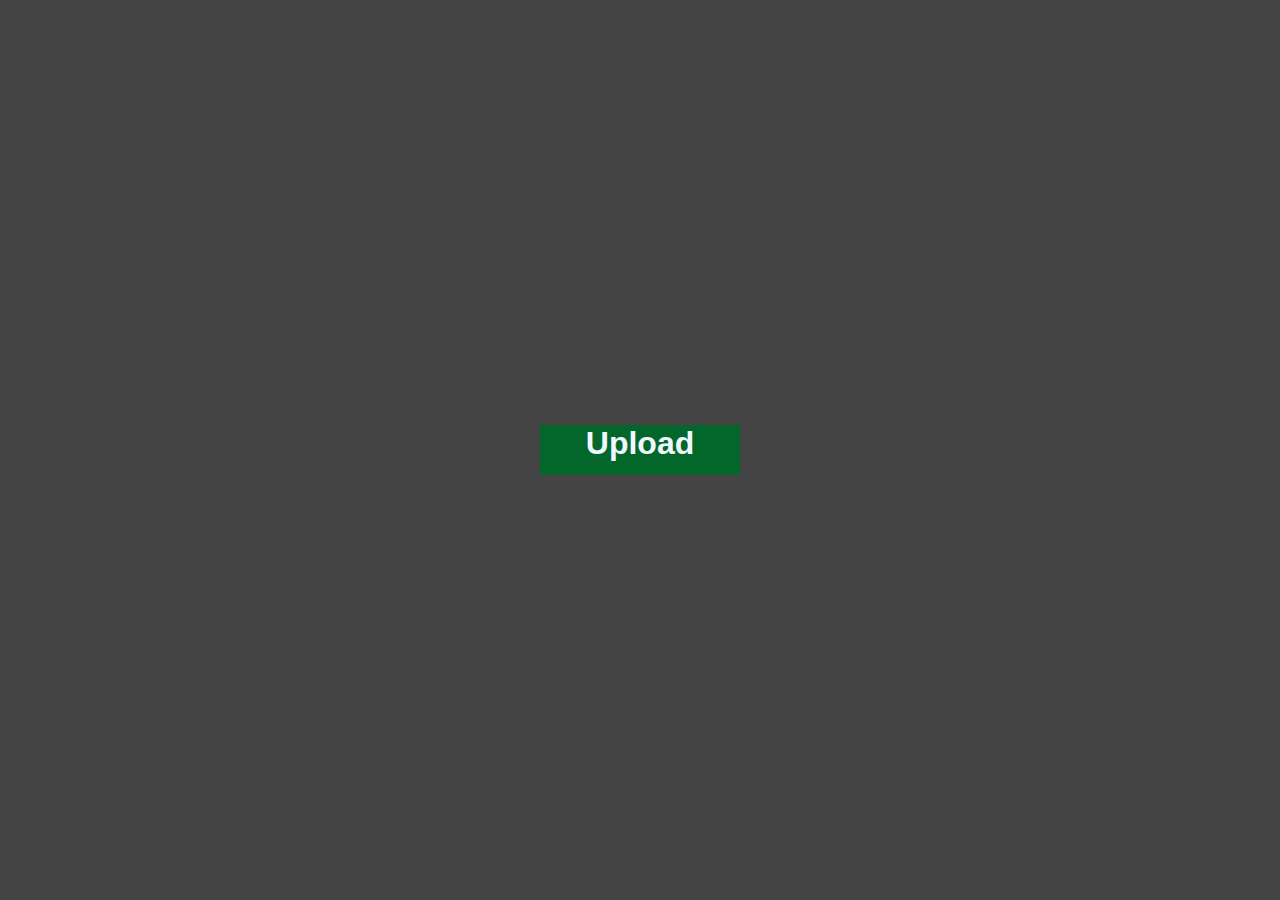
<file: project2.html>
<!DOCTYPE html>
<html lang="en">
  <head>
    <meta charset="UTF-8" />
    <meta name="viewport" content="width=device-width, initial-scale=1.0" />
    <title>Project 1</title>
    <style>
      * {
        margin: 0;
        padding: 0;
        box-sizing: border-box;
      }
      main {
        width: 100%;
        height: 100vh;
        background-color: #454444;
        display: flex;
        justify-content: center;
        align-items: center;
        font-size: 2rem;
        font-weight: bold;
        color: #000000;
      }
      #btn {
        display: flex;
        width: 200px;
        height: 50px;
        background-color: #03672b;
        text-align: center;
        justify-content: center;
        font-family: "Gill Sans", "Gill Sans MT", Calibri, "Trebuchet MS",
          sans-serif;
        color: aliceblue;
        overflow: hidden;
        white-space: nowrap;
        text-overflow: ellipsis;
      }
      
    </style>
  </head>
  <body>
    <main>
      <input type="file" id="inpt" hidden />
      <div id="btn">Upload</div>
    </main>
    <script>
      let inp = document.getElementById("inpt");
      let btn = document.getElementById("btn");


      btn.addEventListener("click", function (e) {
        inp.click();
        console.dir(inp);
      });
      inp.addEventListener("change", function (){
        btn.textContent = inp.files[0].name;
      });
    </script>
  </body>
</html>
</file>
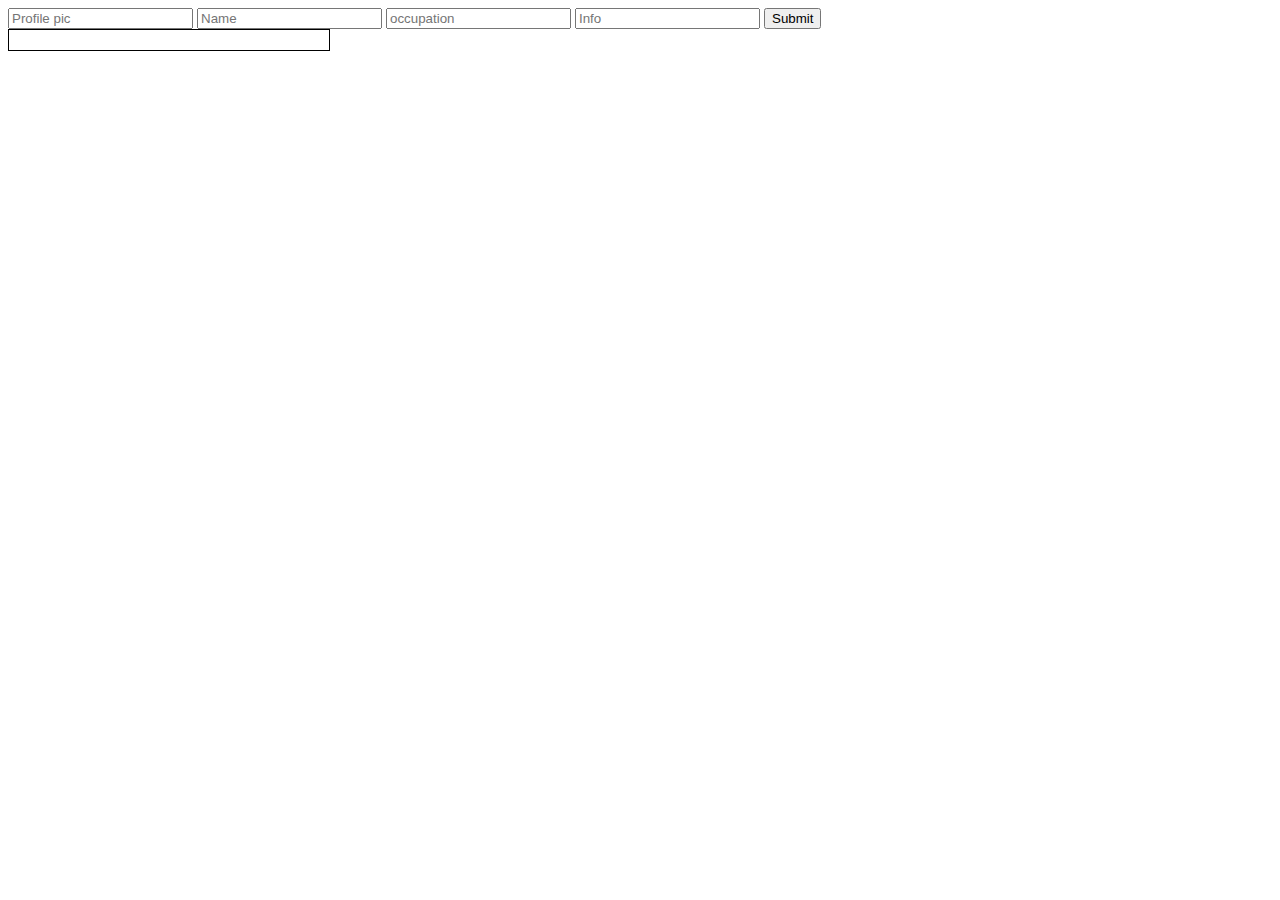
<file: project3.html>
<!DOCTYPE html>
<html lang="en">
<head>
    <meta charset="UTF-8">
    <meta name="viewport" content="width=device-width, initial-scale=1.0">
    <title>Card</title>
    <style>
       div>img{
        width: 100px;
        height: 100px;
        border-radius: 50%;
       }
       .card{
          border: 1px solid black;
          width: 300px;
          padding: 10px;
          text-align: center;
        }
    </style>
</head>
<body>
    <main>
     <form action="">
        <input type="text" placeholder="Profile pic">
        <input type="text" placeholder="Name">
        <input type="text" placeholder="occupation">
        <input type="text" placeholder="Info">
        <input type="submit" placeholder="submit">
     </form>
     <div class="card">
     </div>
   </main>
   <script>
    let form = document.querySelector('form');
    let card = document.querySelector('.card');
    let inputs = form.querySelectorAll('input[type="text"]');
    form.addEventListener('submit', function(e){
        e.preventDefault();
        let imgSrc = inputs[0].value;
        let name = inputs[1].value;
        let occupation = inputs[2].value;
        let info = inputs[3].value;

        let img = document.createElement("img");
        let h2 = document.createElement("h2");
        let h4 = document.createElement("h4");
        let p = document.createElement("p");

        img.src = imgSrc;
         h2.textContent = name;
         h4.textContent = occupation;
         p.textContent = info;

         card.appendChild(img);
         card.appendChild(h2);
         card.appendChild(h4);
         card.appendChild(p);

         form.reset();
    });

    
   </script>
</body>
</html>
</file>
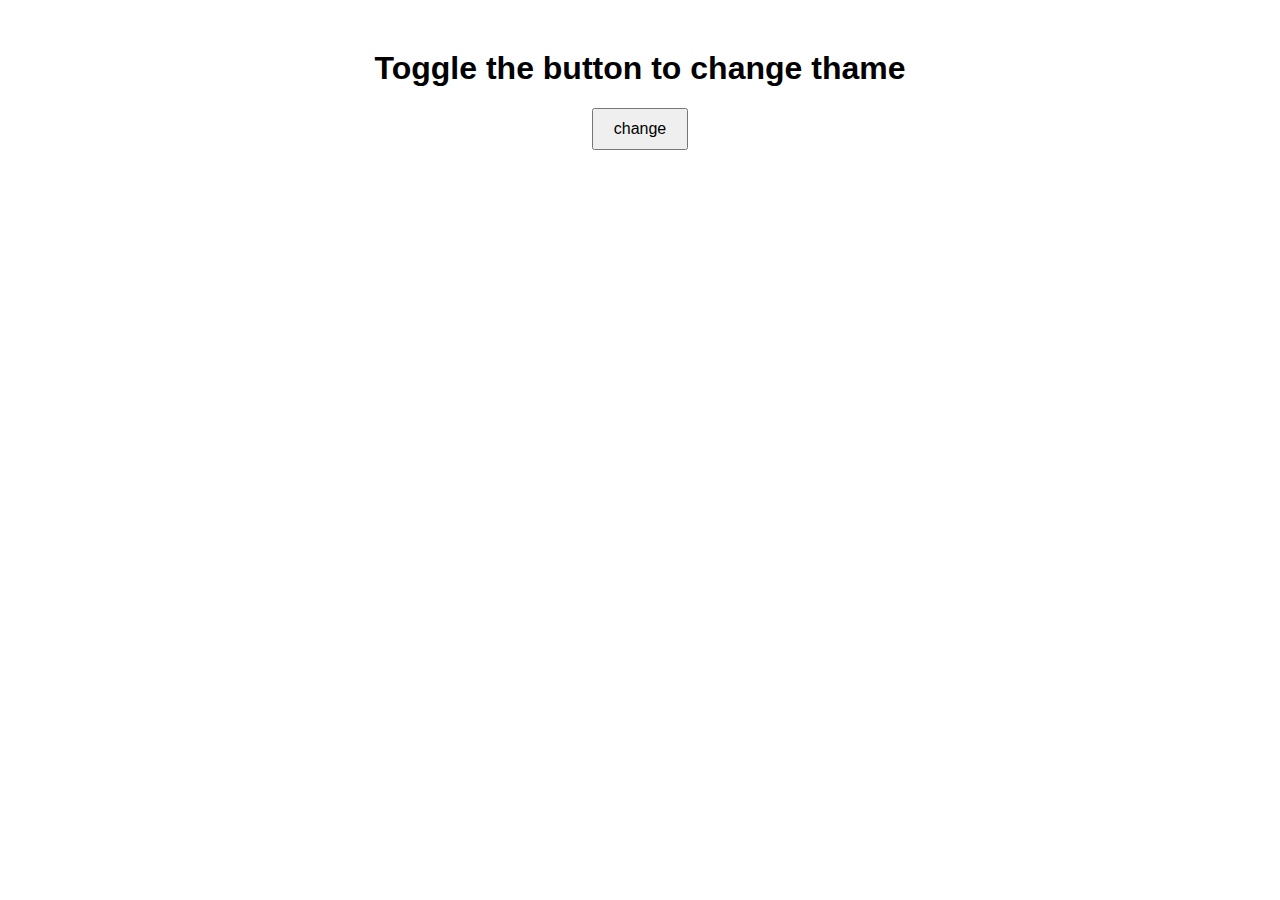
<file: thame.html>
<!DOCTYPE html>
<html lang="en">
<head>
    <meta charset="UTF-8">
    <meta name="viewport" content="width=device-width, initial-scale=1.0">
    <title>Dark theme</title>
    <style>
        body {
            font-family: Arial, sans-serif;
            transition: background-color 0.5s, color 0.5s;
            justify-content: center;
            text-align: center;
        }
        #container {
            text-align: center;
            margin-top: 50px;
        }
        #btn {
            padding: 10px 20px;
            font-size: 16px;
            cursor: pointer;
        }
        .dark-theme {
            background-color: #121212;
            color: #ffffff;
        }
    </style>
</head>
<body>
    <div id="container">
        <h1>Toggle the button to change thame</h1>
        <button id="btn">change</button>
    </div>
    <script>
        const btn = document.querySelector('#btn');
        const systemThame = window.matchMedia('(prefers-color-scheme: dark)').matches;
        if (systemThame) {
            document.body.classList.add('dark-theme');
        }
        btn.addEventListener('click', () => {
            document.body.classList.toggle('dark-theme');
        });
    </script>
</body>
</html>
</file>
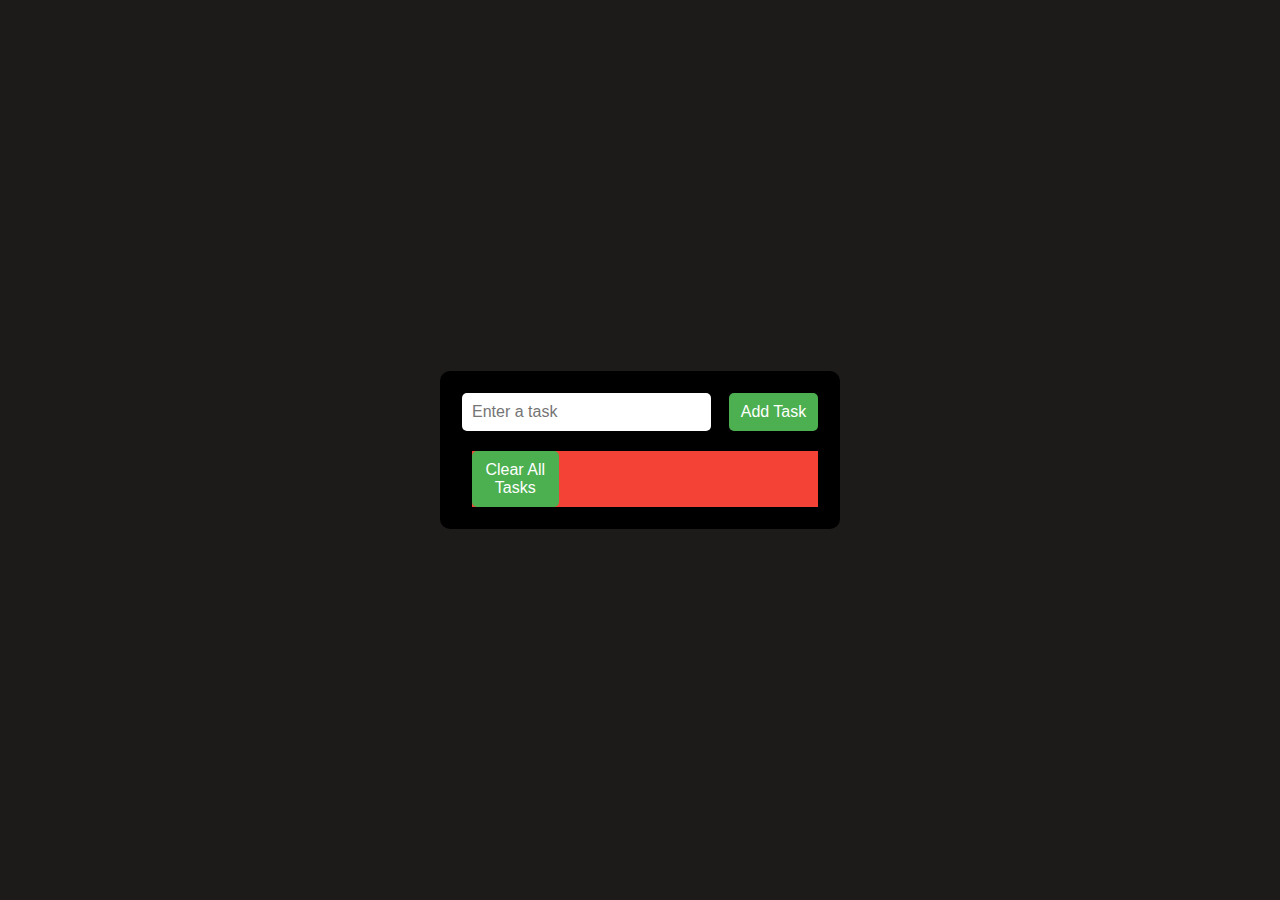
<file: todo.html>
<!DOCTYPE html>
<html lang="en">
<head>
    <meta charset="UTF-8">
    <meta name="viewport" content="width=device-width, initial-scale=1.0">
    <title>To Do</title>
    <style>
        *{
            box-sizing: border-box;
            margin: 0;
            padding: 0;
        }
        main{
            display: flex;
            justify-content: center;
            align-items: center;
            height: 100vh;
            background-color: #1d1a1a;
        }
        #main{
            width: 400px;
            margin: 50px auto;
            border: 2px solid black;
            padding: 20px;
            border-radius: 10px;
            background-color: black;
        }
        #input{
            display: flex;
            justify-content: space-between;
            margin-bottom: 20px;
        }
        input[type="text"]{
            width: 70%;
            padding: 10px;
            border: none;
            border-radius: 5px;
            font-size: 16px;
        }
        button{
            width: 25%;
            padding: 10px;
            border: none;
            border-radius: 5px;
            background-color: #4CAF50;
            color: white;
            font-size: 16px;
            cursor: pointer;
        }
        ol{
            list-style-type: decimal;
            padding-left: 20px;
        }
        li{
            background-color: #333;
            color: white;
            padding: 10px;
            margin-bottom: 10px;
            border-radius: 5px;
            font-family: Arial, Helvetica, sans-serif;
            font-size: 18px;
            text-transform: capitalize;
        }
        li-completed{
            text-decoration: line-through;
        }
        #removeBtn{
            margin-left: 10px;
            background-color: #f44336;
        }

    </style>
</head>
<body>
    <main>
        <div id="main">
         <div id="input">
            <input type="text" id="taskInput" placeholder="Enter a task">
            <button id="addTaskBtn">Add Task</button>
         </div>
         <div id="task">
            <div id="removeBtn">
                <button id="clearTasksBtn" onclick="document.getElementById('list').innerHTML = '';">Clear All Tasks</button>
            </div>
            <ol id="list">
                
            </ol>
         </div>
        </div>
    </main>
    <script>
        let addTaskBtn = document.getElementById('addTaskBtn');
        let taskInput = document.getElementById('taskInput');
        let list = document.getElementById('list');


        addTaskBtn.addEventListener('click', function(){
            let task = taskInput.value.trim();
            if(task !== ""){
                let li = document.createElement('li');
                li.textContent = task;
                list.appendChild(li);
                taskInput.value = "";
            }
        });
    </script>
</body>
</html>
</file>
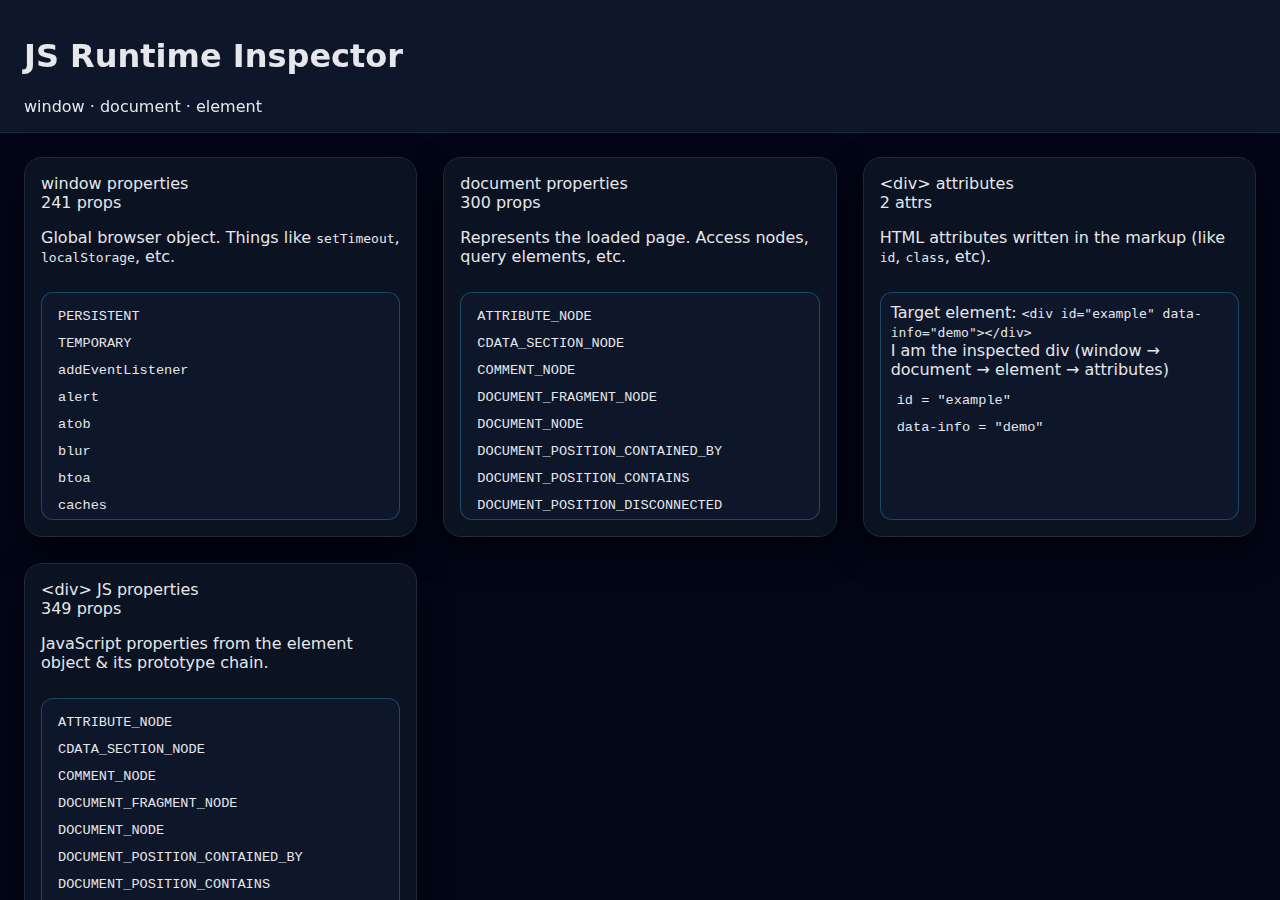
<file: projects/getAllProperty.html>
<!DOCTYPE html>
<html lang="en">
  <head>
    <meta charset="UTF-8" />
    <meta name="viewport" content="width=device-width, initial-scale=1.0" />
    <title>Inspect Window / Document / Element</title>
    <style>
      :root {
        --bg-color: #0f172a;
        --card-bg: #020617;
        --border-color: #1e293b;
        --text-color: #e5e7eb;
        --accent: #38bdf8;
        --accent-soft: rgba(56, 189, 248, 0.08);
        --muted: #9ca3af;
        --font-mono: ui-monospace, SFMono-Regular, Menlo, Monaco, Consolas,
          "Liberation Mono", "Courier New", monospace;
      }

      * {
        box-sizing: border-box;
      }

      body {
        margin: 0;
        padding: 0;
        font-family: system-ui, -apple-system, BlinkMacSystemFont, "Segoe UI",
          sans-serif;
        background: #020617;
        color: var(--text-color);
        height: 100vh;
        overflow: hidden;
      }

      .page {
        display: flex;
        flex-direction: column;
        height: 100%;
      }

      header {
        padding: 16px 24px;
        border-bottom: 1px solid var(--border-color);
        background: rgba(15, 23, 42, 0.95);
        backdrop-filter: blur(12px);
      }

      main {
        flex: 1;
        overflow-y: auto;
        padding: 24px;
        display: grid;
        grid-template-columns: repeat(auto-fit, minmax(380px, 1fr));
        gap: 26px;
      }

      /* 🔥 Increased card size & auto-resizing */
      .card {
        background: #0b1221;
        border-radius: 18px;
        border: 1px solid var(--border-color);
        box-shadow: 0px 12px 32px rgba(0, 0, 0, 0.7);
        padding: 16px;
        display: flex;
        flex-direction: column;

        /* Full height support */
        min-height: 380px;
        height: auto;
      }

      .card-body {
        flex: 1;
        margin-top: 10px;
        padding: 10px;
        border-radius: 12px;
        background: rgba(15, 23, 42, 0.92);
        border: 1px solid rgba(56, 189, 248, 0.3);

        overflow-y: auto;

        /* Larger readable area */
        max-height: calc(100vh - 260px);
      }

      ul.list {
        list-style: none;
        padding: 0;
        margin: 0;
        line-height: 1.4;
        font-family: var(--font-mono);
        font-size: 0.85rem;
      }

      ul.list li {
        padding: 4px 6px;
        border-radius: 4px;
        overflow: hidden;
        text-overflow: ellipsis;
      }

      /* Improve mobile layout */
      @media (max-width: 600px) {
        main {
          grid-template-columns: 1fr;
        }
      }
    </style>
  </head>
  <body>
    <div class="page">
      <header>
        <h1>
          <span></span>
          JS Runtime Inspector
        </h1>
        <div class="badge">window · document · element</div>
      </header>

      <main>
        <section class="card">
          <div class="card-header">
            <div class="card-title">
              <span class="card-title-dot"></span>
              window properties
            </div>
            <div class="count-pill" id="window-count">0 props</div>
          </div>
          <p class="helper-text">
            Global browser object. Things like <code>setTimeout</code>,
            <code>localStorage</code>, etc.
          </p>
          <div class="card-body">
            <ul id="window-list" class="list"></ul>
          </div>
        </section>

        <section class="card">
          <div class="card-header">
            <div class="card-title">
              <span class="card-title-dot"></span>
              document properties
            </div>
            <div class="count-pill" id="document-count">0 props</div>
          </div>
          <p class="helper-text">
            Represents the loaded page. Access nodes, query elements, etc.
          </p>
          <div class="card-body">
            <ul id="document-list" class="list"></ul>
          </div>
        </section>

        <section class="card">
          <div class="card-header">
            <div class="card-title">
              <span class="card-title-dot"></span>
              &lt;div&gt; attributes
            </div>
            <div class="count-pill" id="attr-count">0 attrs</div>
          </div>
          <p class="helper-text">
            HTML attributes written in the markup (like <code>id</code>,
            <code>class</code>, etc).
          </p>
          <div class="card-body">
            <div class="element-preview">
              Target element:
              <code>&lt;div id="example" data-info="demo"&gt;&lt;/div&gt;</code>
              <div class="element-box">
                <div id="example" data-info="demo">
                  I am the inspected div
                  <span>(window → document → element → attributes)</span>
                </div>
              </div>
            </div>
            <ul id="attr-list" class="list" style="margin-top: 8px"></ul>
          </div>
        </section>

        <section class="card">
          <div class="card-header">
            <div class="card-title">
              <span class="card-title-dot"></span>
              &lt;div&gt; JS properties
            </div>
            <div class="count-pill" id="elem-prop-count">0 props</div>
          </div>
          <p class="helper-text">
            JavaScript properties from the element object & its prototype chain.
          </p>
          <div class="card-body">
            <ul id="elem-prop-list" class="list"></ul>
          </div>
        </section>
      </main>
    </div>

    <script>
      // Utility: create list items in a <ul>
      function fillList(ulElement, items) {
        ulElement.innerHTML = "";
        const fragment = document.createDocumentFragment();
        items.forEach((item) => {
          const li = document.createElement("li");
          li.textContent = item;
          fragment.appendChild(li);
        });
        ulElement.appendChild(fragment);
      }

      // 1. Window properties
      console.log("Window Properties:");
      console.dir(window);

      const windowProperties = [];
      for (let prop in window) {
        windowProperties.push(prop);
      }
      windowProperties.sort();
      console.log(windowProperties);

      const windowList = document.getElementById("window-list");
      const windowCount = document.getElementById("window-count");
      fillList(windowList, windowProperties);
      windowCount.textContent = `${windowProperties.length} props`;

      // 2. Document properties
      console.log("Document Properties:");
      console.dir(document);

      const documentProperties = [];
      for (let prop in document) {
        documentProperties.push(prop);
      }
      documentProperties.sort();
      console.log(documentProperties);

      const documentList = document.getElementById("document-list");
      const documentCount = document.getElementById("document-count");
      fillList(documentList, documentProperties);
      documentCount.textContent = `${documentProperties.length} props`;

      // 3. Element attributes
      const element1 = document.querySelector("#example");

      if (element1) {
        console.log("HTML Attributes:");
        const attrList = [];
        for (let i = 0; i < element1.attributes.length; i++) {
          const attr = element1.attributes[i];
          attrList.push(`${attr.name} = "${attr.value}"`);
          console.log(`${attr.name}: ${attr.value}`);
        }

        const attrListEl = document.getElementById("attr-list");
        const attrCount = document.getElementById("attr-count");
        fillList(attrListEl, attrList);
        attrCount.textContent = `${attrList.length} attrs`;

        const idAttributeValue = element1.getAttribute("id");
        console.log(`ID attribute value: ${idAttributeValue}`);
      }

      // 4. Element JS properties (including prototype chain)
      const element2 = document.querySelector("#example");

      if (element2) {
        console.log("JavaScript Properties for element:");
        let elementProperties = [];
        let currentProto = element2;
        while (currentProto) {
          Object.getOwnPropertyNames(currentProto).forEach((prop) => {
            if (!elementProperties.includes(prop)) {
              elementProperties.push(prop);
            }
          });
          currentProto = Object.getPrototypeOf(currentProto);
        }
        elementProperties.sort();
        console.log(elementProperties);

        const elemPropListEl = document.getElementById("elem-prop-list");
        const elemPropCount = document.getElementById("elem-prop-count");
        fillList(elemPropListEl, elementProperties);
        elemPropCount.textContent = `${elementProperties.length} props`;
      }
    </script>
  </body>
</html>
</file>
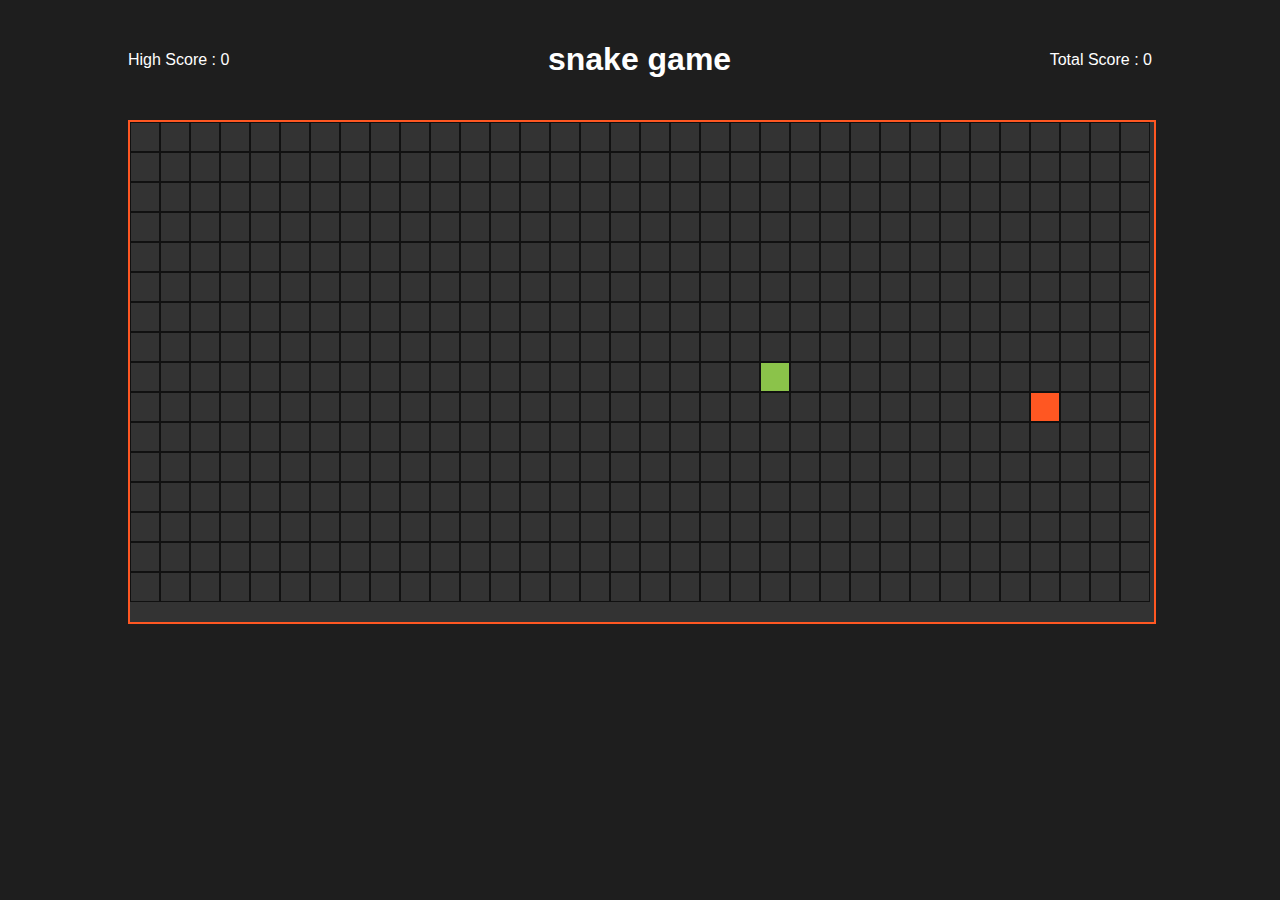
<file: projects/snack.html>
<!DOCTYPE html>
<html lang="en">
  <head>
    <meta charset="UTF-8" />
    <meta name="viewport" content="width=device-width, initial-scale=1.0" />
    <title>snake game</title>
    <style>
      :root {
        --bg-color: #1e1e1e;
        --text-color: #ffffff;
        --btn-color: #ff5722;
      }
      body {
        margin: 0;
        padding: 0;
        background-color: var(--bg-color);
        color: var(--text-color);
        font-family: Arial, sans-serif;
      }
      .container {
        width: 80%;
        margin: 0 auto;
        padding: 20px;
      }
      .top-header {
        display: flex;
        justify-content: space-between;
        align-items: center;
        margin-bottom: 20px;
      }
      .Board {
        width: 100%;
        height: 500px;
        background-color: #333;
        border: 2px solid var(--btn-color);
        display: grid;
      }

      .position {
        width: 30px;
        height: 30px;
        box-sizing: border-box;
        border: 1px solid #111;
      }

      .snake {
        background-color: #4caf50;
      }

      .snake-head {
        background-color: #8bc34a;
      }

      .food {
        background-color: var(--btn-color);
      }
    </style>
  </head>
  <body>
    <div class="container">
      <div class="top-header">
        <div class="highScore">High Score : 0</div>
        <h1>snake game</h1>
        <div class="totalScore">Total Score : 0</div>
      </div>
      <div class="Board"></div>
    </div>

    <script>
      const board = document.querySelector(".Board");
      const highScoreDisplay = document.querySelector(".highScore");
      const totalScoreDisplay = document.querySelector(".totalScore");

      let highScore = 0;
      let totalScore = 0;

      const cellSize = 30;

      let cols = 0;
      let rows = 0;
      let cells = []; // 2D array: cells[row][col]

      let snake = []; // array of {x, y}
      let direction = { x: 1, y: 0 }; // moving right initially
      let food = null;
      let gameInterval = null;
      const speed = 150; // ms per move

      function createGrid() {
        board.innerHTML = "";

        const boardWidth = board.clientWidth;
        const boardHeight = board.clientHeight;

        cols = Math.floor(boardWidth / cellSize);
        rows = Math.floor(boardHeight / cellSize);

        board.style.gridTemplateColumns = `repeat(${cols}, ${cellSize}px)`;
        board.style.gridTemplateRows = `repeat(${rows}, ${cellSize}px)`;

        cells = [];
        for (let row = 0; row < rows; row++) {
          const rowCells = [];
          for (let col = 0; col < cols; col++) {
            const cell = document.createElement("div");
            cell.classList.add("position");
            cell.dataset.row = row;
            cell.dataset.col = col;
            rowCells.push(cell);
            board.appendChild(cell);
          }
          cells.push(rowCells);
        }
      }

      function initGame() {
        // start snake at center
        const startX = Math.floor(cols / 2);
        const startY = Math.floor(rows / 2);

        snake = [{ x: startX, y: startY }];
        direction = { x: 1, y: 0 }; // move right first
        totalScore = 0;
        updateScore();

        placeFood();
        render();

        if (gameInterval) clearInterval(gameInterval);
        gameInterval = setInterval(gameLoop, speed);
      }

      function placeFood() {
        let x, y, conflict;
        do {
          x = Math.floor(Math.random() * cols);
          y = Math.floor(Math.random() * rows);
          conflict = snake.some((part) => part.x === x && part.y === y);
        } while (conflict);
        food = { x, y };
      }

      function gameLoop() {
        const head = snake[0];
        const newHead = { x: head.x + direction.x, y: head.y + direction.y };

        // wall collision
        if (
          newHead.x < 0 ||
          newHead.x >= cols ||
          newHead.y < 0 ||
          newHead.y >= rows
        ) {
          return gameOver();
        }

        // self collision
        if (
          snake.some((part) => part.x === newHead.x && part.y === newHead.y)
        ) {
          return gameOver();
        }

        // add new head
        snake.unshift(newHead);

        // eat food or move
        if (food && newHead.x === food.x && newHead.y === food.y) {
          totalScore++;
          if (totalScore > highScore) {
            highScore = totalScore;
          }
          updateScore();
          placeFood();
        } else {
          // move forward: remove tail
          snake.pop();
        }

        render();
      }

      function render() {
        // clear all classes
        for (let r = 0; r < rows; r++) {
          for (let c = 0; c < cols; c++) {
            cells[r][c].classList.remove("snake", "snake-head", "food");
          }
        }

        // draw food
        if (food) {
          cells[food.y][food.x].classList.add("food");
        }

        // draw snake
        snake.forEach((part, index) => {
          const cell = cells[part.y][part.x];
          cell.classList.add("snake");
          if (index === 0) {
            cell.classList.add("snake-head");
          }
        });
      }

      function updateScore() {
        totalScoreDisplay.textContent = `Total Score : ${totalScore}`;
        highScoreDisplay.textContent = `High Score : ${highScore}`;
      }

      function gameOver() {
        alert("Game Over!");
        initGame();
      }

      // controls: arrows / WASD
      window.addEventListener("keydown", (e) => {
        switch (e.key) {
          case "ArrowUp":
          case "w":
          case "W":
            if (direction.y === 1) break; // prevent reverse
            direction = { x: 0, y: -1 };
            break;
          case "ArrowDown":
          case "s":
          case "S":
            if (direction.y === -1) break;
            direction = { x: 0, y: 1 };
            break;
          case "ArrowLeft":
          case "a":
          case "A":
            if (direction.x === 1) break;
            direction = { x: -1, y: 0 };
            break;
          case "ArrowRight":
          case "d":
          case "D":
            if (direction.x === -1) break;
            direction = { x: 1, y: 0 };
            break;
        }
      });

      // setup on load + resize
      window.addEventListener("load", () => {
        createGrid();
        initGame();
      });

      window.addEventListener("resize", () => {
        createGrid();
        initGame(); // reset game on resize
      });
    </script>
  </body>
</html>
</file>
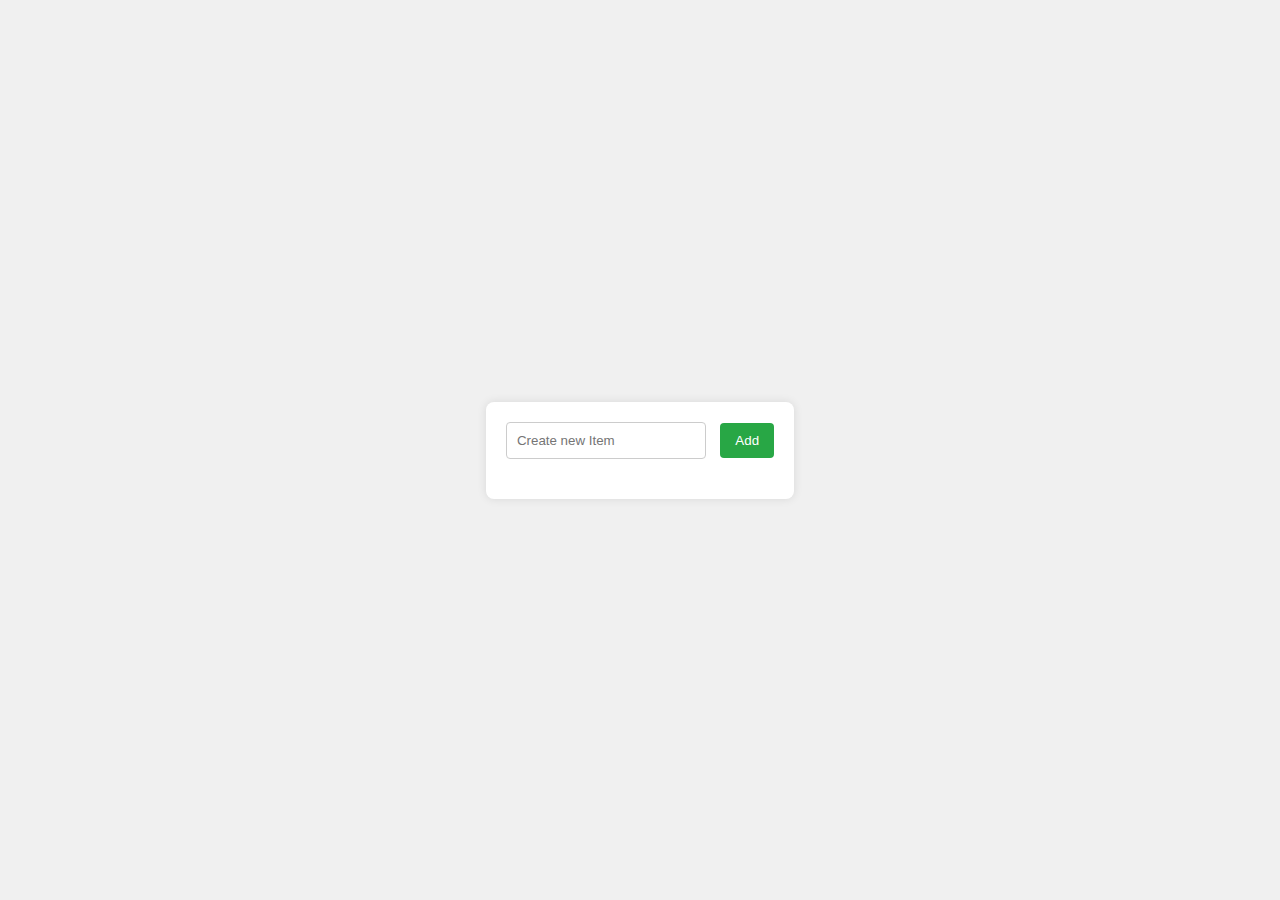
<file: projects/todo.html>
<!DOCTYPE html>
<html lang="en">
<head>
    <meta charset="UTF-8">
    <meta name="viewport" content="width=device-width, initial-scale=1.0">
    <title>TODO List</title>
    <style>
        *{
            margin: 0;
            padding: 0;
            box-sizing: border-box;
        }
        html, body{
            height: 100%;
            display: flex;
            justify-content: center;
            align-items: center;
            background: #f0f0f0;
            font-family: Arial, sans-serif;
        }
        #container{
            background: white;
            padding: 20px;
            border-radius: 8px;
            box-shadow: 0 0 10px rgba(0,0,0,0.1);
        }
        input[type="text"]{
            padding: 10px;
            width: 200px;
            border: 1px solid #ccc;
            border-radius: 4px;
            margin-right: 10px;
        }
        button{
            padding: 10px 15px;
            border: none;
            background: #28a745;
            color: white;
            border-radius: 4px;
            cursor: pointer;
        }
        #list{
            margin-top: 20px;
            list-style-type: none;
        }
        ul li{
            padding: 10px;
            border-bottom: 1px solid #eee;
            text-align: left;
            font-weight: 400;
            text-transform: uppercase;
        }
    </style>
</head>
<body>
    <div id="container">
        <input type="text" placeholder="Create new Item">
        <button>Add</button>
        <ul id="list">
            
        </ul>
    </div>
    <script>
        let input = document.querySelector('input[type="text"]');
        let button = document.querySelector('button');
        let list = document.getElementById('list');

        button.addEventListener('click', function() {
            if (input.value.trim() === ""){
                return alert("Please enter a valid item.");
            };
            
            let itemText = input.value.trim();
            if (itemText !== "") {
                let li = document.createElement('li');
                li.textContent = itemText;
                list.appendChild(li);
                input.value = "";
            }
        });
        
    </script>
</body>
</html>
</file>
